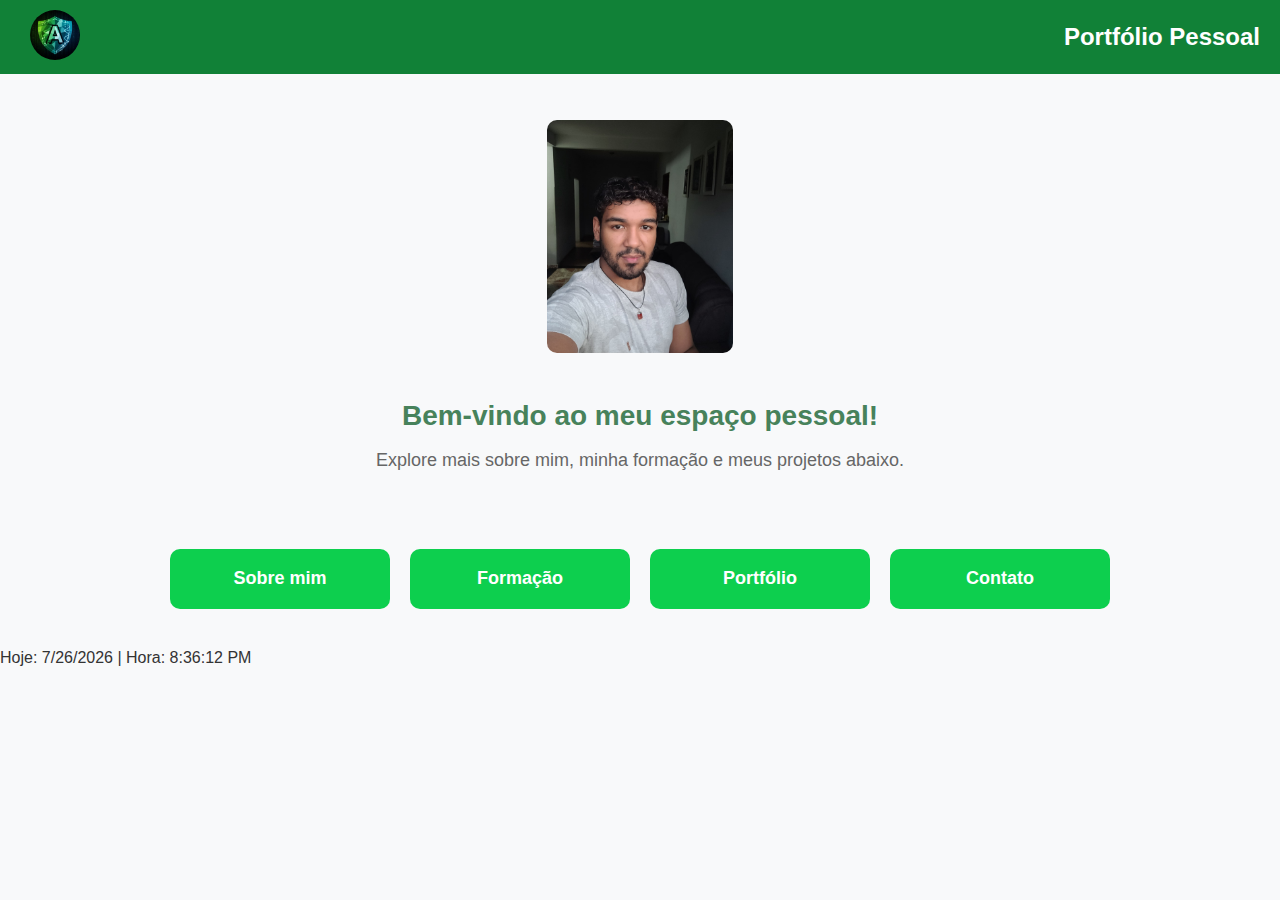
<file: index.html>
<!DOCTYPE html>
<html lang="pt-br">
<head>
    <meta charset="UTF-8">
    <meta name="viewport" content="width=device-width, initial-scale=1.0">
    <title>Portfólio Pessoal</title>
    <!-- Link para o arquivo CSS que define o estilo da página -->
    <link rel="stylesheet" type="text/css" href="estilomenu.css">
</head>
<body>
    <!-- Cabeçalho com logo e título do portfólio -->
    <header>
        <a href="index.html">
            <img src="Imagens/logo.jpg" alt="Logo do Portfólio" class="logo">
        </a>
        <h1>Portfólio Pessoal</h1>
    </header>

    <!-- Seção de boas-vindas -->
    <div class="estilo">
        <!-- Imagem de destaque da seção -->
        <img src="Imagens/menubanner.jpg" alt="Imagem de destaque" class="estilo-image">
        <h2>Bem-vindo ao meu espaço pessoal!</h2>
        <p>Explore mais sobre mim, minha formação e meus projetos abaixo.</p>
    </div>

    <!-- Container com links para outras páginas do portfólio -->
    <div class="container">
        <a href="Sobre mim/sobre.html" class="box">Sobre mim</a> 
        <a href="Formação/formação.html" class="box">Formação</a> 
        <a href="Portifólio/portifolio.html" class="box">Portfólio</a> 
        <a href="Contato/contato.html" class="box">Contato</a> 
    </div>

    <!-- Vincula o arquivo Javascript externo -->
    <script type="text/javascript" src="menu.js"></script>
</body>
</html>
</file>
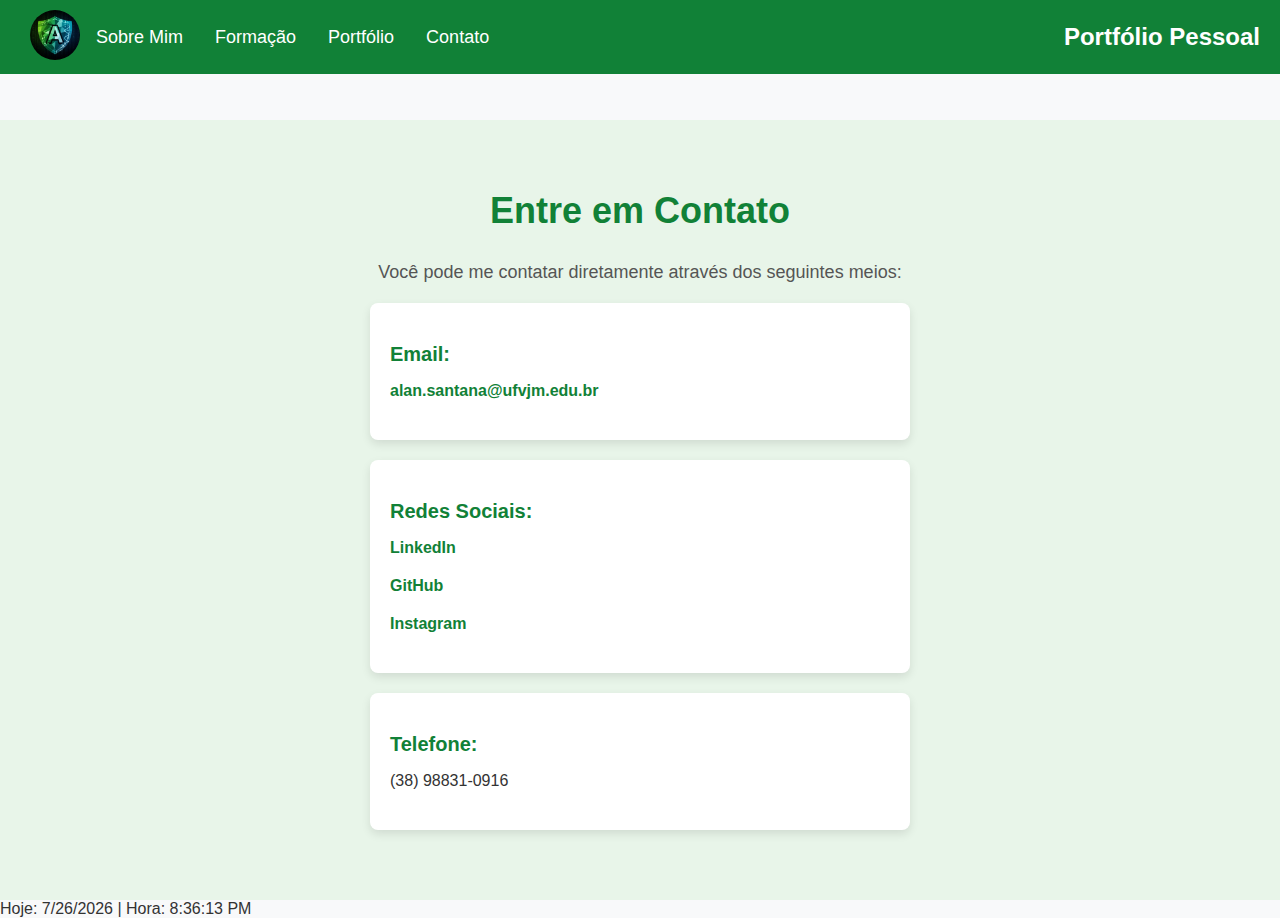
<file: Contato/contato.html>
<!DOCTYPE html>
<html lang="pt-br">
<head>
    <meta charset="UTF-8">
    <meta name="viewport" content="width=device-width, initial-scale=1.0">
    <title>Portfólio Pessoal</title>
    <link rel="stylesheet" type="text/css" href="estilocontato.css"> <!-- Vincula o arquivo CSS externo -->
</head>
<body>
    <!-- Cabeçalho -->
    <header>
        <div class="header-left">
            <!-- Logo com link para a página principal -->
            <a href="../index.html">
                <img src="../Imagens/logo.jpg" alt="Logo do Portfólio" class="logo">
            </a>
            <nav>
                <!-- Menu de navegação -->
                <ul>
                    <li><a href="../Sobre mim/sobre.html">Sobre Mim</a></li>
                    <li><a href="../Formação/formação.html">Formação</a></li>
                    <li><a href="../Portifólio/portifolio.html">Portfólio</a></li>
                    <li><a href="../Contato/contato.html">Contato</a></li>
                </ul>
            </nav>
        </div>
        <h1>Portfólio Pessoal</h1>
    </header>

    <!-- Seção de Contato -->
    <section id="contato" class="contato">
        <h2>Entre em Contato</h2> <!-- Título da seção -->
        <p>Você pode me contatar diretamente através dos seguintes meios:</p> <!-- Texto explicativo -->

        <!-- Informações de contato -->
        <div class="contato-info">
            <!-- Item de Email -->
            <div class="info-item">
                <h3>Email:</h3>
                <p><a href="mailto:seuemail@dominio.com">alan.santana@ufvjm.edu.br</a></p>
            </div>
            <!-- Item de Redes Sociais -->
            <div class="info-item">
                <h3>Redes Sociais:</h3>
                <p><a href="https://www.linkedin.com/in/alan-santana-dos-santos-3b7b38301/" target="_blank">LinkedIn</a></p>
                <p><a href="https://github.com/seunome" target="_blank">GitHub</a></p>
                <p><a href="https://www.instagram.com/alan_santana_santos/" target="_blank">Instagram</a></p>
            </div>
            <!-- Item de Telefone -->
            <div class="info-item">
                <h3>Telefone:</h3>
                <p>(38) 98831-0916</p>
            </div>
        </div>
    </section>
    <button onclick="voltarAoTopo()" id="botaoTopo" title="Voltar ao topo">↑</button>
    <script type="text/javascript" src="../menu.js"></script> <!-- Vincula o arquivo Javascript externo -->
</body>
</html>
</file>
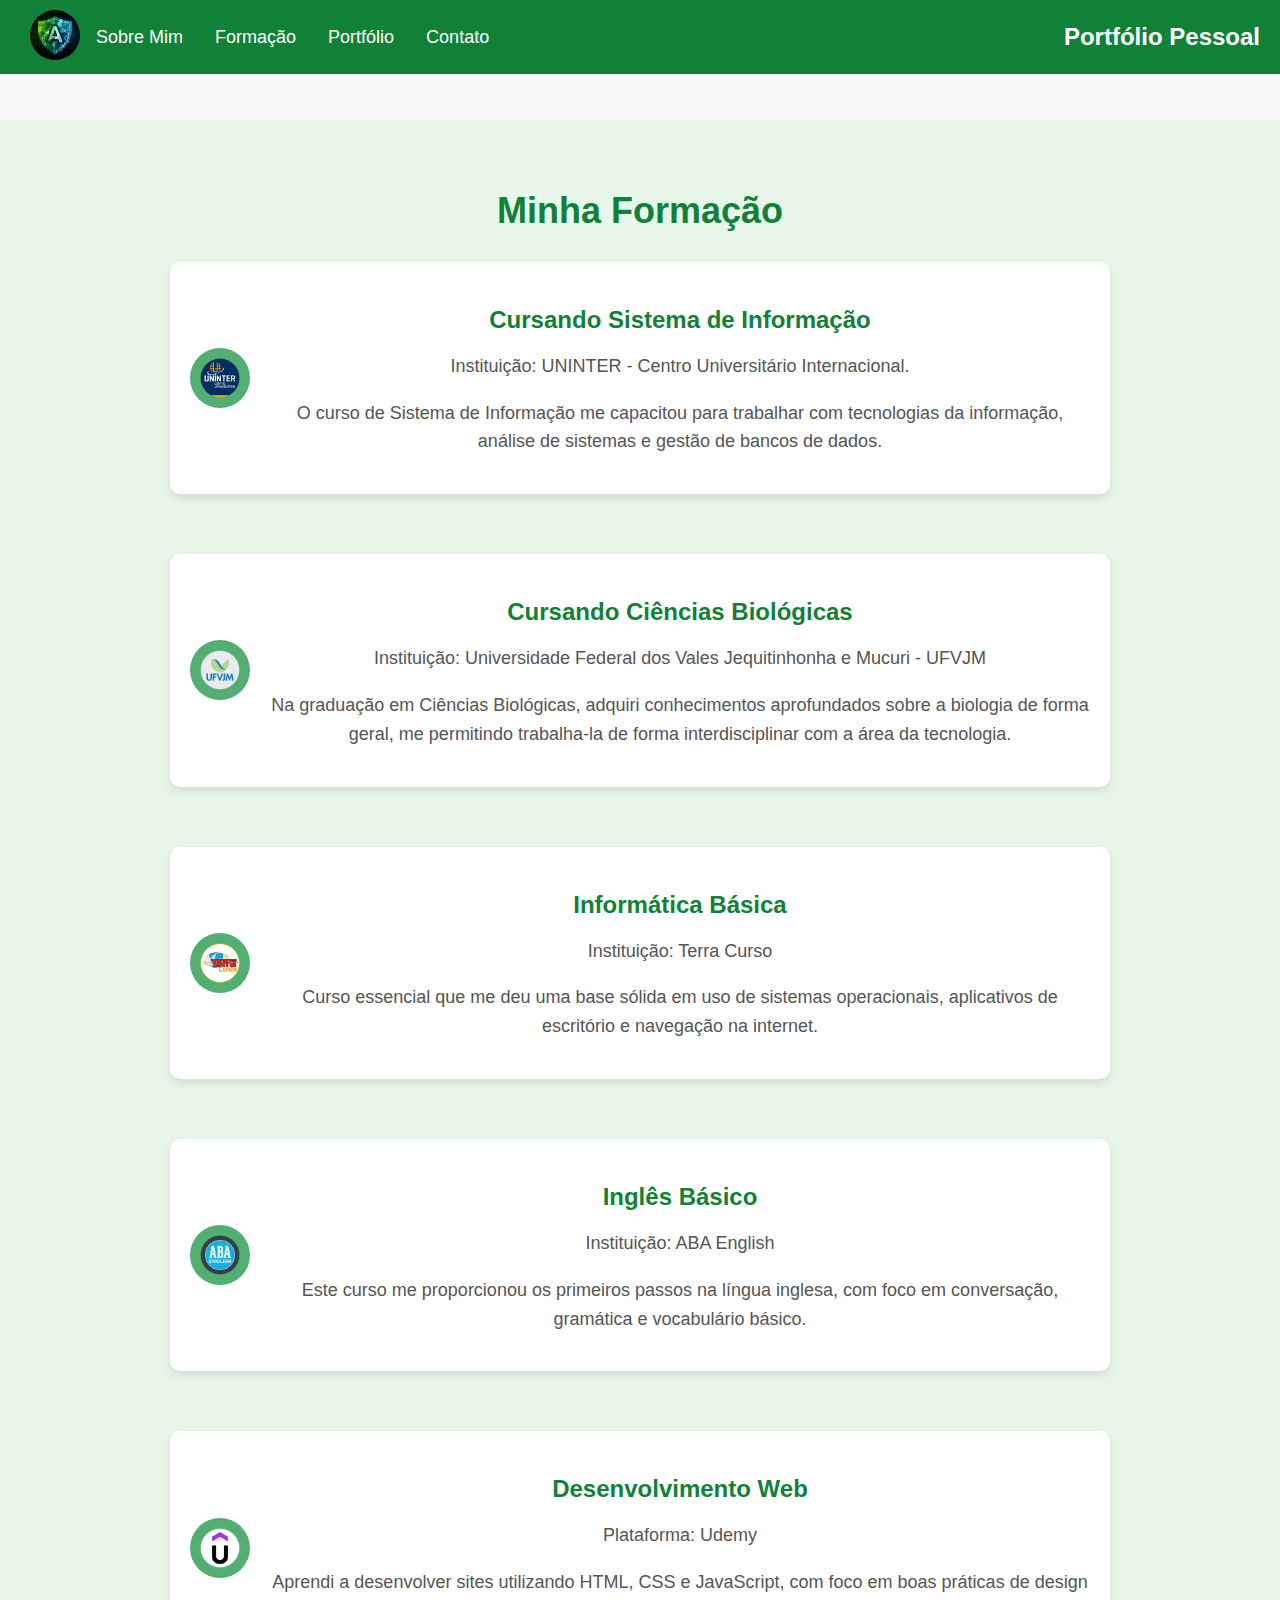
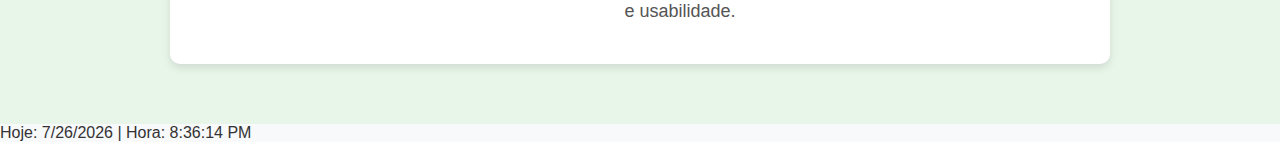
<file: Formação/formação.html>
<!DOCTYPE html>
<html lang="pt-br">
<head>
    <meta charset="UTF-8">
    <meta name="viewport" content="width=device-width, initial-scale=1.0">
    <title>Portfólio Pessoal</title>
    <link rel="stylesheet" type="text/css" href="estiloformação.css"> <!-- Vincula o arquivo CSS externo -->
</head>
<body>
    <!-- Cabeçalho -->
    <header>
        <div class="header-left">
            <!-- Link para a página principal -->
            <a href="../index.html">
                <!-- Logo do portfólio -->
                <img src="../Imagens/logo.jpg" alt="Logo do Portfólio" class="logo">
            </a>
            <nav>
                <!-- Menu de navegação -->
                <ul>
                    <li><a href="../Sobre mim/sobre.html">Sobre Mim</a></li>
                    <li><a href="../Formação/formação.html">Formação</a></li>
                    <li><a href="../Portifólio/portifolio.html">Portfólio</a></li>
                    <li><a href="../Contato/contato.html">Contato</a></li>
                </ul>
            </nav>
        </div>
        <h1>Portfólio Pessoal</h1> 
    </header>

    <!-- Seção de Formação -->
    <section id="formacao" class="formacao">
        <h2>Minha Formação</h2> 
        <div class="timeline"> 
            <!-- Item 1 - Curso de Sistema de Informação -->
            <div class="timeline-item">
                <div class="timeline-icon">
                    <img src="../Imagens/uninter.png" alt="Ícone Sistema de Informação"> 
                </div>
                <div class="timeline-content">
                    <h3>Cursando Sistema de Informação</h3> 
                    <p>Instituição: UNINTER - Centro Universitário Internacional.</p> 
                    <p>O curso de Sistema de Informação me capacitou para trabalhar com tecnologias da informação, análise de sistemas e gestão de bancos de dados.</p> <!-- Descrição do curso -->
                </div>
            </div>
            <!-- Item 2 - Curso de Ciências Biológicas -->
            <div class="timeline-item">
                <div class="timeline-icon">
                    <img src="../Imagens/ufvjm.png" alt="Ícone Ciências Biológicas">
                </div>
                <div class="timeline-content">
                    <h3>Cursando Ciências Biológicas</h3>
                    <p>Instituição: Universidade Federal dos Vales Jequitinhonha e Mucuri - UFVJM</p>
                    <p>Na graduação em Ciências Biológicas, adquiri conhecimentos aprofundados sobre a biologia de forma geral, me permitindo trabalha-la de forma interdisciplinar com a área da tecnologia.</p>
                </div>
            </div>
            <!-- Item 3 - Curso de Informática Básica -->
            <div class="timeline-item">
                <div class="timeline-icon">
                    <img src="../Imagens/terra.png" alt="Ícone Informática Básica">
                </div>
                <div class="timeline-content">
                    <h3>Informática Básica</h3>
                    <p>Instituição: Terra Curso</p>
                    <p>Curso essencial que me deu uma base sólida em uso de sistemas operacionais, aplicativos de escritório e navegação na internet.</p>
                </div>
            </div>
            <!-- Item 4 - Curso de Inglês Básico -->
            <div class="timeline-item">
                <div class="timeline-icon">
                    <img src="../Imagens/aba.png" alt="Ícone Inglês Básico">
                </div>
                <div class="timeline-content">
                    <h3>Inglês Básico</h3>
                    <p>Instituição: ABA English</p>
                    <p>Este curso me proporcionou os primeiros passos na língua inglesa, com foco em conversação, gramática e vocabulário básico.</p>
                </div>
            </div>
            <!-- Item 5 - Curso de Desenvolvimento Web -->
            <div class="timeline-item">
                <div class="timeline-icon">
                    <img src="../Imagens/undemy.png" alt="Ícone Desenvolvimento Web">
                </div>
                <div class="timeline-content">
                    <h3>Desenvolvimento Web</h3>
                    <p>Plataforma: Udemy</p>
                    <p>Aprendi a desenvolver sites utilizando HTML, CSS e JavaScript, com foco em boas práticas de design e usabilidade.</p>
                </div>
            </div>
        </div>
    </section>

    <!-- Botão Voltar ao Topo -->
    <button onclick="voltarAoTopo()" id="botaoTopo" title="Voltar ao topo">↑</button>

    <script type="text/javascript" src="../"></script> <!-- Vincula o arquivo Javascript externo -->

 
    <script type="text/javascript" src="../menu.js"></script> <!-- Vincula o arquivo Javascript externo -->
</body>
</html>
</file>
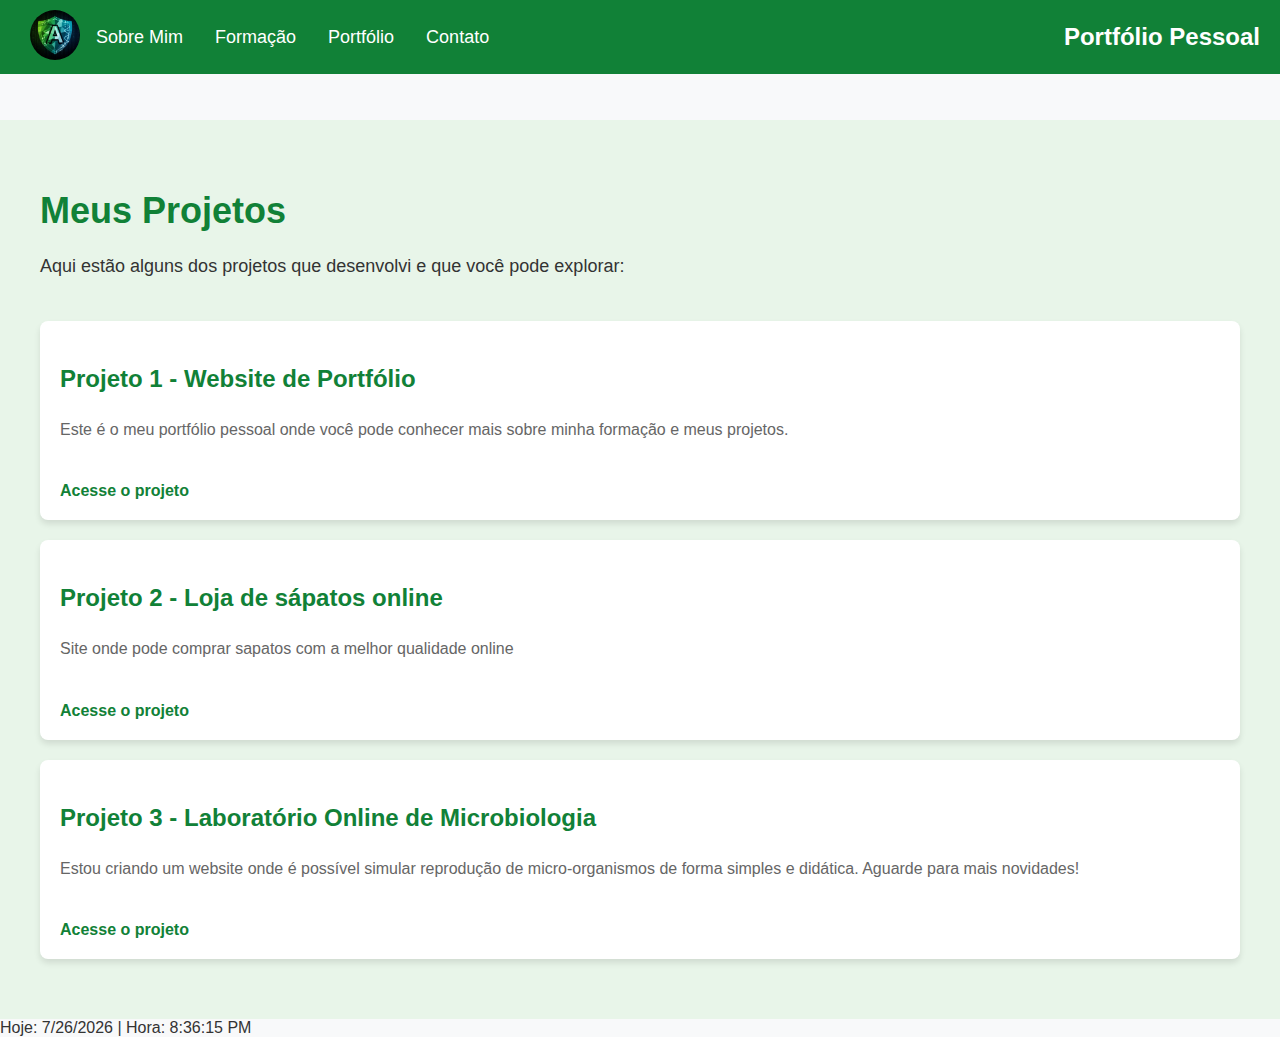
<file: Portifólio/portifolio.html>
<!DOCTYPE html>
<html lang="pt-br">
<head>
    <meta charset="UTF-8">
    <meta name="viewport" content="width=device-width, initial-scale=1.0">
    <title>Portfólio Pessoal</title>
    <!-- Link para o arquivo CSS que define o estilo da página -->
    <link rel="stylesheet" type="text/css" href="estiloportifolio.css">
</head>
<body>
    <!-- Cabeçalho com logo e navegação -->
    <header>
        <div class="header-left">
            <a href="../index.html">
                <img src="../Imagens/logo.jpg" alt="Logo do Portfólio" class="logo">
            </a>
            <nav>
                <!-- Menu de navegação com links para as páginas do portfólio -->
                <ul>
                    <li><a href="../Sobre mim/sobre.html">Sobre Mim</a></li>
                    <li><a href="../Formação/formação.html">Formação</a></li>
                    <li><a href="../Portifólio/portifolio.html">Portfólio</a></li>
                    <li><a href="../Contato/contato.html">Contato</a></li>
                </ul>
            </nav>
        </div>
        <!-- Título principal do portfólio -->
        <h1>Portfólio Pessoal</h1>
    </header>

    <!-- Seção de Portfólio com os projetos -->
    <section id="portfolio" class="portfolio">
        <div class="portfolio-content">
            <h2>Meus Projetos</h2>
            <p>Aqui estão alguns dos projetos que desenvolvi e que você pode explorar:</p>
            
            <!-- Projeto 1 -->
            <div class="project">
                <h3>Projeto 1 - Website de Portfólio</h3>
                <p>Este é o meu portfólio pessoal onde você pode conhecer mais sobre minha formação e meus projetos.</p>
                <a href="https://sendyo.github.io/alanportifolio/" target="_blank">Acesse o projeto</a>
            </div>

            <!-- Projeto 2 -->
            <div class="project">
                <h3>Projeto 2 - Loja de sápatos online</h3>
                <p>Site onde pode comprar sapatos com a melhor qualidade online</p>
                <a href="https://link-do-projeto2.com" target="_blank">Acesse o projeto</a>
            </div>

            <!-- Projeto 3 -->
            <div class="project">
                <h3>Projeto 3 - Laboratório Online de Microbiologia</h3>
                <p>Estou criando um website onde é possível simular reprodução de micro-organismos de forma simples e didática. Aguarde para mais novidades!</p>
                <a href="https://link-do-projeto3.com" target="_blank">Acesse o projeto</a>
            </div>
        </div>
    </section>


     <!-- Botão Voltar ao Topo -->
     <button onclick="voltarAoTopo()" id="botaoTopo" title="Voltar ao topo">↑</button>

    <!-- Vincula o arquivo Javascript externo -->
    <script type="text/javascript" src="../menu.js"></script>
</body>
</html>
</file>
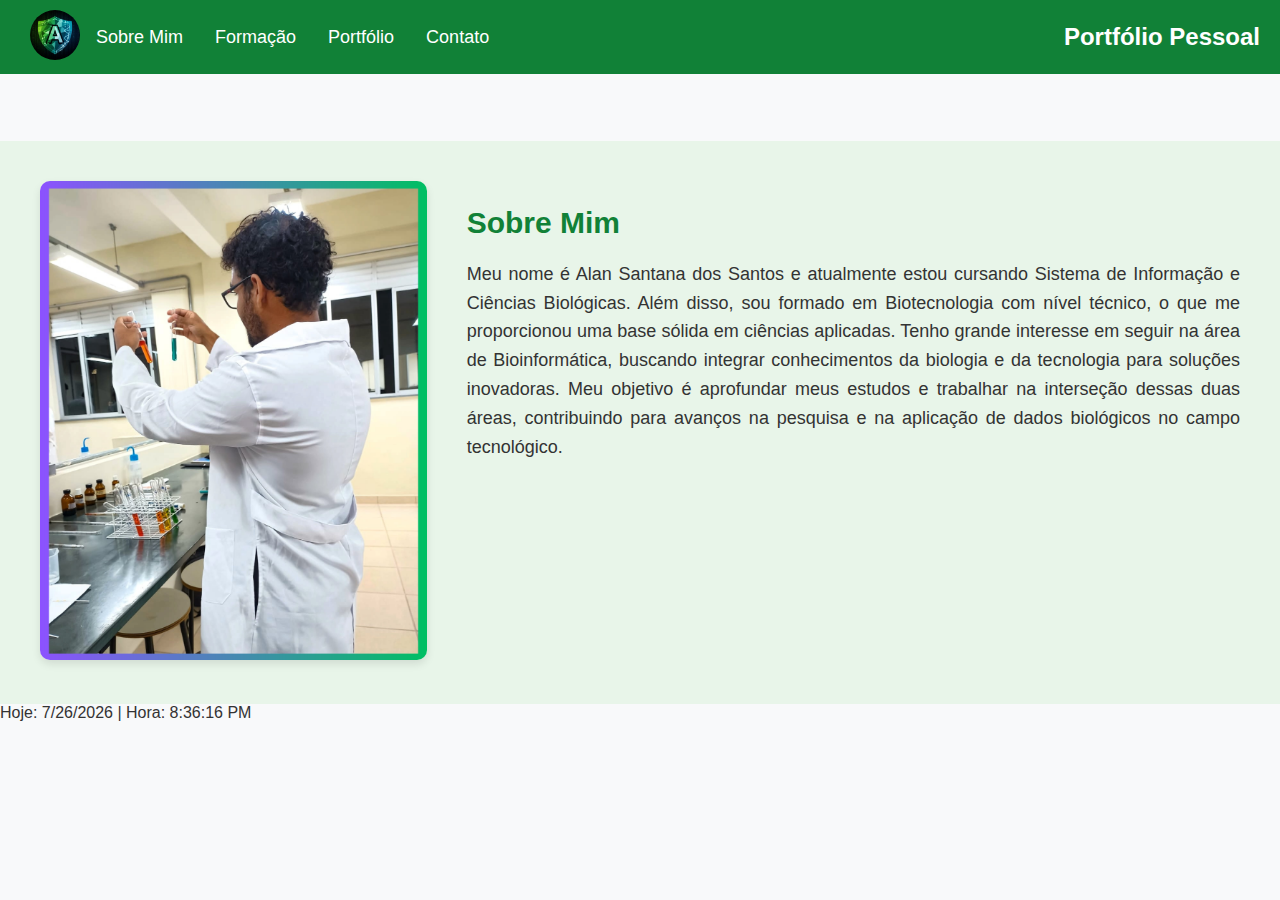
<file: Sobre mim/sobre.html>
<!DOCTYPE html>
<html lang="pt-br">
<head>
    <meta charset="UTF-8">
    <meta name="viewport" content="width=device-width, initial-scale=1.0">
    <title>Portfólio Pessoal</title>
    <!-- Botão para alternar entre o modo claro e escuro -->
    <button id="darkModeToggle">Alternar Modo</button>
    <!-- Link para o arquivo CSS que define o estilo da página -->
    <link rel="stylesheet" type="text/css" href="sobre.css">
</head>
<body>
    <!-- Cabeçalho com logo e navegação -->
    <header>
        <div class="header-left">
            <a href="../index.html">
                <img src="../Imagens/logo.jpg" alt="Logo do Portfólio" class="logo">
            </a>
            <nav>
                <!-- Menu de navegação com links para as páginas do portfólio -->
                <ul>
                    <li><a href="sobre.html">Sobre Mim</a></li>
                    <li><a href="../Formação/formação.html">Formação</a></li>
                    <li><a href="../Portifólio/portifolio.html">Portfólio</a></li>
                    <li><a href="../Contato/contato.html">Contato</a></li>
                </ul>
            </nav>
        </div>
        <!-- Título principal do portfólio -->
        <h1>Portfólio Pessoal</h1>
    </header>
    
    <!-- Seção Sobre Mim -->
    <section id="sobre-mim" class="sobre-mim">
        <div class="sobre-mim-conteudo">
            <div class="imagem-sobre">
                <img src="../Imagens/sobrebanner.png" alt="Imagem sobre mim" class="imagem-sobre-mim">
            </div>
            <div class="texto-sobre">
                <h2>Sobre Mim</h2>
                <p>
                    Meu nome é Alan Santana dos Santos e atualmente estou cursando Sistema de Informação e 
                    Ciências Biológicas. Além disso, sou formado em Biotecnologia com nível técnico, o que 
                    me proporcionou uma base sólida em ciências aplicadas. Tenho grande interesse em seguir 
                    na área de Bioinformática, buscando integrar conhecimentos da biologia e da tecnologia para 
                    soluções inovadoras. Meu objetivo é aprofundar meus estudos e trabalhar na interseção dessas duas áreas, 
                    contribuindo para avanços na pesquisa e na aplicação de dados biológicos no campo tecnológico.
                </p>
            </div>
        </div>
    </section>

    <!-- Vincula o arquivo Javascript externo -->
    <script type="text/javascript" src="../menu.js"></script>
</body>
</html>
</file>
<file: estilomenu.css>
/* Estilos gerais do corpo da página */
body {
    font-family: 'Arial', sans-serif; /* Define a fonte da página */
    margin: 0;
    padding: 0;
    background-color: #f8f9fa; /* Cor de fundo da página */
    color: #333; /* Cor do texto */
}

/* Estilo para o cabeçalho da página */
header {
    display: flex; /* Usa o layout flexível */
    align-items: center; /* Alinha os itens verticalmente */
    justify-content: space-between; /* Espaçamento entre os itens */
    position: fixed; /* Fixa o cabeçalho no topo da página */
    top: 0;
    left: 0;
    width: calc(100% - 50px); /* Ajusta a largura do cabeçalho */
    padding: 10px 30px; /* Espaçamento interno */
    background-color: #118137; /* Cor de fundo do cabeçalho */
    color: #ffffff; /* Cor do texto */
    z-index: 1000; /* Garante que o cabeçalho esteja acima de outros elementos */
}

/* Estilo para a logo dentro do cabeçalho */
header .logo {
    width: 50px;
    height: 50px;
    border-radius: 50%; /* Faz a imagem ficar circular */
}

/* Estilo para o título do cabeçalho */
header h1 {
    font-size: 24px;
    margin: 0;
}

/* Estilo para o botão de alternância de modo escuro */
button#darkModeToggle {
    background-color: #ffffff; /* Cor de fundo */
    color: #118137; /* Cor do texto */
    border: none;
    padding: 8px 16px; /* Espaçamento interno */
    border-radius: 5px;
    cursor: pointer; /* Cursor de mão ao passar por cima */
    font-size: 16px;
    transition: background-color 0.3s ease, color 0.3s ease; /* Transição suave */
}

/* Efeito de hover no botão de alternância */
button#darkModeToggle:hover {
    background-color: #4caf50; /* Altera a cor do fundo */
    color: #ffffff; /* Altera a cor do texto */
}

/* Estilo para a seção de boas-vindas */
.estilo {
    margin-top: 100px; /* Espaçamento para evitar sobreposição com o cabeçalho fixo */
    text-align: center; /* Centraliza o texto */
    padding: 20px;
}

/* Estilo para a imagem da seção de boas-vindas */
.estilo-image {
    width: 15%; /* Define a largura da imagem */
    max-height: 400px; /* Altura máxima da imagem */
    object-fit: cover; /* Garante que a imagem preencha o espaço */
    border-radius: 10px; /* Bordas arredondadas */
    margin-bottom: 20px; /* Espaçamento abaixo da imagem */
}

/* Estilo para o título da seção de boas-vindas */
.estilo h2 {
    font-size: 28px;
    margin-bottom: 10px;
    color: #47825b;
}

/* Estilo para o parágrafo da seção de boas-vindas */
.estilo p {
    font-size: 18px;
    color: #666;
}

/* Estilo para o container de links */
.container {
    display: flex; /* Layout flexível */
    flex-wrap: wrap; /* Permite que os itens se ajustem em várias linhas */
    justify-content: center; /* Centraliza os itens */
    gap: 20px; /* Espaçamento entre os itens */
    margin: 40px 20px; /* Margens ao redor do container */
}

/* Estilo para os links, transformando-os em botões */
.box {
    width: 220px; /* Largura do botão */
    height: 60px; /* Altura do botão */
    background-color: #0dcf4e; /* Cor de fundo */
    color: white; /* Cor do texto */
    display: flex; /* Layout flexível dentro do botão */
    align-items: center; /* Alinha o conteúdo verticalmente */
    justify-content: center; /* Centraliza o conteúdo horizontalmente */
    border-radius: 10px; /* Bordas arredondadas */
    cursor: pointer; /* Cursor de mão ao passar por cima */
    text-decoration: none; /* Remove o sublinhado do link */
    font-size: 18px;
    font-weight: bold;
    transition: transform 0.3s, background-color 0.3s; /* Transições suaves */
}

/* Efeito de hover no link */
.box:hover {
    background-color: #0056b3; /* Altera a cor do fundo */
    transform: scale(1.1); /* Aumenta o tamanho do botão ao passar o mouse */
}

/* Estilos responsivos para telas menores */
@media (max-width: 768px) {
    header {
        flex-direction: column; /* Alinha os itens do cabeçalho verticalmente */
        text-align: center; /* Centraliza o texto */
    }

    .container {
        flex-direction: column; /* Organiza os links verticalmente */
    }

    .estilo h2 {
        font-size: 22px; /* Ajusta o tamanho do título */
    }
}
</file>
<file: Contato/estilocontato.css>
/* Estilos Gerais */
body {
    font-family: 'Arial', sans-serif; /* Define a fonte do texto */
    margin: 0;
    padding: 0;
    background-color: #f8f9fa; /* Cor de fundo da página */
    color: #333; /* Cor do texto */
}

/* Estilos do Cabeçalho */
header {
    display: flex;
    justify-content: space-between; /* Distribui o conteúdo no cabeçalho */
    align-items: center;
    position: fixed;
    top: 0;
    left: 0;
    width: calc(100% - 50px); /* Ajusta a largura do cabeçalho */
    padding: 10px 30px;
    background-color: #118137; /* Cor de fundo verde */
    color: #ffffff; /* Cor do texto */
    z-index: 1000; /* Garante que o cabeçalho fique acima de outros elementos */
}

.header-left {
    display: flex;
    align-items: center;
}

header .logo {
    width: 50px;
    height: 50px;
    border-radius: 50%; /* Torna a imagem circular */
}

nav {
    display: flex;
    gap: 20px; /* Espaçamento entre os itens do menu */
}

nav ul {
    list-style: none;
    display: flex;
    margin: 0;
    padding: 0;
}

nav ul li {
    margin: 0;
}

nav ul li a {
    color: #ffffff; /* Cor dos links */
    text-decoration: none;
    font-size: 18px;
    padding: 8px 16px;
    border-radius: 5px;
    transition: background-color 0.3s ease; /* Efeito de transição ao passar o mouse */
}

nav ul li a:hover {
    background-color: #4caf50; /* Cor de fundo ao passar o mouse */
}

header h1 {
    font-size: 24px;
    margin: 0;
    padding-left: 20px;
}

/* Estilos da Seção de Contato */
.contato {
    margin-top: 120px; /* Ajuste para evitar sobreposição com o cabeçalho fixo */
    padding: 40px 20px;
    background-color: #e8f5e9; /* Cor de fundo clara */
    text-align: center;
}

.contato h2 {
    font-size: 36px;
    color: #118137; /* Cor do título */
    margin-bottom: 30px;
}

.contato p {
    font-size: 18px;
    color: #555; /* Cor do texto */
    margin-bottom: 20px;
}

/* Estilo das Informações de Contato */
.contato-info {
    display: flex;
    flex-direction: column; /* Exibe os itens de contato verticalmente */
    align-items: center;
    gap: 20px;
    margin-bottom: 30px;
}

.info-item {
    background-color: #ffffff; /* Cor de fundo dos itens de contato */
    padding: 20px;
    border-radius: 8px;
    box-shadow: 0 4px 10px rgba(0, 0, 0, 0.1); /* Sombra suave ao redor dos itens */
    width: 80%;
    max-width: 500px;
    text-align: left; /* Alinha o texto à esquerda */
}

.info-item h3 {
    font-size: 20px;
    color: #118137; /* Cor do título dentro dos itens de contato */
    margin-bottom: 10px;
}

.info-item p {
    font-size: 16px;
    color: #333; /* Cor do texto */
}

.info-item a {
    color: #118137; /* Cor dos links */
    text-decoration: none;
    font-weight: bold; /* Deixa o link em negrito */
}

.info-item a:hover {
    color: #53ae72; /* Cor do link ao passar o mouse */
}

/* Estilo do Botão Voltar ao Topo */
#botaoTopo {
    position: fixed;
    bottom: 20px;
    right: 20px;
    background-color: #118137;
    color: white;
    border: none;
    border-radius: 5px;
    padding: 10px 15px;
    font-size: 18px;
    cursor: pointer;
    display: none; /* Esconde o botão por padrão */
    transition: background-color 0.3s ease;
}

#botaoTopo:hover {
    background-color: #4caf50;
}
</file>
<file: Formação/estiloformação.css>
/* Estilos Gerais */
body {
    font-family: 'Arial', sans-serif; /* Define a fonte */
    margin: 0;
    padding: 0;
    background-color: #f8f9fa; /* Cor de fundo clara */
    color: #333; /* Cor do texto */
}

/* Estilos do Cabeçalho */
header {
    display: flex;
    justify-content: space-between; /* Espaça logo e menu */
    align-items: center;
    position: fixed;
    top: 0;
    left: 0;
    width: calc(100% - 50px); /* Ajusta a largura do cabeçalho */
    padding: 10px 30px;
    background-color: #118137; /* Cor de fundo verde */
    color: #ffffff; /* Cor do texto */
    z-index: 1000; /* Garante que o cabeçalho fique acima de outros elementos */
}

.header-left {
    display: flex;
    align-items: center;
}

header .logo {
    width: 50px;
    height: 50px;
    border-radius: 50%; /* Deixa a logo redonda */
}

nav {
    display: flex;
    gap: 20px; /* Espaçamento entre os itens do menu */
}

nav ul {
    list-style: none;
    display: flex;
    margin: 0;
    padding: 0;
}

nav ul li {
    margin: 0;
}

nav ul li a {
    color: #ffffff; /* Cor dos links */
    text-decoration: none;
    font-size: 18px;
    padding: 8px 16px;
    border-radius: 5px;
    transition: background-color 0.3s ease; /* Efeito de transição ao passar o mouse */
}

nav ul li a:hover {
    background-color: #4caf50; /* Cor de fundo ao passar o mouse */
}

header h1 {
    font-size: 24px;
    margin: 0;
    padding-left: 20px;
}

/* Estilos da Seção Formação */
.formacao {
    margin-top: 120px; /* Espaço para o cabeçalho fixo */
    padding: 40px 20px;
    background-color: #e8f5e9; /* Cor de fundo clara */
    text-align: center;
}

.formacao h2 {
    font-size: 36px;
    color: #118137; /* Cor verde */
    margin-bottom: 30px;
}

/* Linha do Tempo */
.timeline {
    display: flex;
    flex-direction: column;
    align-items: center;
    gap: 40px;
}

.timeline-item {
    display: flex;
    flex-direction: row; /* Exibe os itens na horizontal */
    align-items: center;
    background-color: #ffffff;
    box-shadow: 0 4px 8px rgba(0, 0, 0, 0.1); /* Sombra ao redor dos itens */
    border-radius: 10px;
    padding: 20px;
    max-width: 900px;
    width: 100%;
    margin-bottom: 20px; /* Espaçamento entre os itens */
}

.timeline-icon {
    width: 60px;
    height: 60px;
    background-color: #53ae72; /* Cor de fundo do ícone */
    border-radius: 50%; /* Ícone circular */
    display: flex;
    justify-content: center;
    align-items: center;
    margin-right: 20px;
}

.timeline-icon img {
    width: 40px;
    height: 40px;
}

.timeline-content {
    flex: 1;
}

.timeline-content h3 {
    font-size: 24px;
    color: #118137;
    margin-bottom: 10px;
}

.timeline-content p {
    font-size: 18px;
    color: #555; /* Cor do texto das descrições */
    line-height: 1.6;
}

/* Responsividade */
@media (max-width: 768px) {
    .timeline-item {
        flex-direction: column; /* Coloca os itens na vertical em telas menores */
        align-items: center;
    }

    .timeline-icon {
        margin-bottom: 15px; /* Espaço entre o ícone e o conteúdo */
    }

    .timeline-content {
        text-align: center; /* Centraliza o conteúdo em telas pequenas */
    }
}

/* Estilo do Botão Voltar ao Topo */
#botaoTopo {
    position: fixed;
    bottom: 20px;
    right: 20px;
    background-color: #118137;
    color: white;
    border: none;
    border-radius: 5px;
    padding: 10px 15px;
    font-size: 18px;
    cursor: pointer;
    display: none; /* Esconde o botão por padrão */
    transition: background-color 0.3s ease;
}

#botaoTopo:hover {
    background-color: #4caf50;
}
</file>
<file: Portifólio/estiloportifolio.css>
/* Estilos gerais do corpo da página */
body {
    font-family: 'Arial', sans-serif; /* Define a fonte da página */
    margin: 0;
    padding: 0;
    background-color: #f8f9fa; /* Cor de fundo da página */
    color: #333; /* Cor do texto */
}

/* Estilo para o cabeçalho */
header {
    display: flex; /* Usa o layout flexível */
    justify-content: space-between; /* Espaçamento entre os itens */
    align-items: center; /* Alinha os itens verticalmente */
    position: fixed; /* Fixa o cabeçalho no topo da página */
    top: 0;
    left: 0;
    width: calc(100% - 50px); /* Ajusta a largura do cabeçalho */
    padding: 10px 30px;
    background-color: #118137; /* Cor de fundo do cabeçalho */
    color: #ffffff; /* Cor do texto */
    z-index: 1000; /* Garante que o cabeçalho esteja acima de outros elementos */
}

/* Estilo para o lado esquerdo do cabeçalho (logo e menu) */
.header-left {
    display: flex; /* Alinha logo e menu horizontalmente */
    align-items: center;
}

/* Estilo para a logo do cabeçalho */
header .logo {
    width: 50px;
    height: 50px;
    border-radius: 50%; /* Faz a imagem ficar circular */
}

/* Estilo para o menu de navegação */
nav {
    display: flex; /* Usa layout flexível para os links */
    gap: 20px; /* Espaçamento entre os links */
}

/* Estilo para a lista de navegação */
nav ul {
    list-style: none; /* Remove os marcadores da lista */
    display: flex; /* Alinha os itens horizontalmente */
    margin: 0;
    padding: 0;
}

/* Estilo para cada item da lista no menu */
nav ul li {
    margin: 0;
}

/* Estilo para os links de navegação */
nav ul li a {
    color: #ffffff; /* Cor do texto */
    text-decoration: none; /* Remove o sublinhado do link */
    font-size: 18px; /* Tamanho da fonte */
    padding: 8px 16px; /* Espaçamento interno */
    border-radius: 5px; /* Bordas arredondadas */
    transition: background-color 0.3s ease; /* Transição suave na cor de fundo */
}

/* Efeito de hover nos links de navegação */
nav ul li a:hover {
    background-color: #4caf50; /* Altera a cor de fundo quando o link é hovered */
}

/* Estilo para o título principal do portfólio */
header h1 {
    font-size: 24px;
    margin: 0;
    padding-left: 20px; /* Espaçamento à esquerda */
}

/* Estilo para a seção de Portfólio */
.portfolio {
    margin-top: 120px; /* Espaço para o header fixo */
    padding: 40px;
    background-color: #e8f5e9; /* Cor de fundo da seção */
}

/* Estilo para o conteúdo da seção de Portfólio */
.portfolio-content {
    max-width: 1200px; /* Largura máxima */
    margin: 0 auto; /* Centraliza o conteúdo */
}

/* Estilo para o título da seção de projetos */
.portfolio-content h2 {
    font-size: 36px;
    color: #118137;
    margin-bottom: 20px;
}

/* Estilo para o parágrafo da seção de projetos */
.portfolio-content p {
    font-size: 18px;
    line-height: 1.6; /* Espaçamento entre as linhas */
    margin-bottom: 40px;
}

/* Estilo para cada projeto no portfólio */
.project {
    background-color: #ffffff; /* Cor de fundo */
    padding: 20px; /* Espaçamento interno */
    margin-bottom: 20px; /* Espaçamento entre os projetos */
    border-radius: 8px; /* Bordas arredondadas */
    box-shadow: 0 4px 6px rgba(0, 0, 0, 0.1); /* Sombra suave */
}

/* Estilo para o título de cada projeto */
.project h3 {
    font-size: 24px;
    color: #118137;
}

/* Estilo para o parágrafo de cada projeto */
.project p {
    font-size: 16px;
    color: #666;
}

/* Estilo para os links dentro de cada projeto */
.project a {
    color: #118137; /* Cor do link */
    text-decoration: none; /* Remove o sublinhado */
    font-weight: bold; /* Deixa o texto em negrito */
    font-size: 16px; /* Tamanho da fonte */
    transition: color 0.3s ease; /* Transição suave na cor */
}

/* Efeito de hover no link de cada projeto */
.project a:hover {
    color: #4caf50; /* Altera a cor do link quando hovered */
}

/* Estilos responsivos para telas menores */
@media (max-width: 768px) {
    /* Ajuste do padding para a seção de Portfólio em telas menores */
    .portfolio-content {
        padding: 20px;
    }

    /* Ajuste do padding nos projetos em telas menores */
    .project {
        padding: 15px;
    }
}


/* Estilo do Botão Voltar ao Topo */
#botaoTopo {
    position: fixed;
    bottom: 20px;
    right: 20px;
    background-color: #118137;
    color: white;
    border: none;
    border-radius: 5px;
    padding: 10px 15px;
    font-size: 18px;
    cursor: pointer;
    display: none; /* Esconde o botão por padrão */
    transition: background-color 0.3s ease;
}

#botaoTopo:hover {
    background-color: #4caf50;
}
</file>
<file: Sobre mim/sobre.css>
/* Estilos gerais do corpo da página */
body {
    font-family: 'Arial', sans-serif; /* Define a fonte da página */
    margin: 0;
    padding: 0;
    background-color: #f8f9fa; /* Cor de fundo da página */
    color: #333; /* Cor do texto */
}

/* Estilo para o cabeçalho */
header {
    display: flex; /* Usa o layout flexível */
    justify-content: space-between; /* Espaçamento entre os itens */
    align-items: center; /* Alinha os itens verticalmente */
    position: fixed; /* Fixa o cabeçalho no topo da página */
    top: 0;
    left: 0;
    width: calc(100% - 50px); /* Ajusta a largura do cabeçalho */
    padding: 10px 30px;
    background-color: #118137; /* Cor de fundo do cabeçalho */
    color: #ffffff; /* Cor do texto */
    z-index: 1000; /* Garante que o cabeçalho esteja acima de outros elementos */
}

/* Estilo para o lado esquerdo do cabeçalho (logo e menu) */
.header-left {
    display: flex; /* Alinha logo e menu horizontalmente */
    align-items: center;
}

/* Estilo para a logo do cabeçalho */
header .logo {
    width: 50px;
    height: 50px;
    border-radius: 50%; /* Faz a imagem ficar circular */
}

/* Estilo para o menu de navegação */
nav {
    display: flex; /* Usa layout flexível para os links */
    gap: 20px; /* Espaçamento entre os links */
}

/* Estilo para a lista de navegação */
nav ul {
    list-style: none; /* Remove os marcadores da lista */
    display: flex; /* Alinha os itens horizontalmente */
    margin: 0;
    padding: 0;
}

/* Estilo para cada item da lista no menu */
nav ul li {
    margin: 0;
}

/* Estilo para os links de navegação */
nav ul li a {
    color: #ffffff; /* Cor do texto */
    text-decoration: none; /* Remove o sublinhado do link */
    font-size: 18px; /* Tamanho da fonte */
    padding: 8px 16px; /* Espaçamento interno */
    border-radius: 5px; /* Bordas arredondadas */
    transition: background-color 0.3s ease; /* Transição suave na cor de fundo */
}

/* Efeito de hover nos links de navegação */
nav ul li a:hover {
    background-color: #4caf50; /* Altera a cor de fundo quando o link é hovered */
}

/* Estilo para o título principal do portfólio */
header h1 {
    font-size: 24px;
    margin: 0;
    padding-left: 20px; /* Espaçamento à esquerda */
}

/* Estilo para a seção Sobre Mim */
.sobre-mim {
    display: flex; /* Usa layout flexível para alinhar os itens */
    flex-direction: row; /* Alinha os itens horizontalmente */
    justify-content: space-between; /* Espaçamento entre os itens */
    align-items: center; /* Alinha os itens verticalmente */
    margin-top: 120px; /* Espaço para o header fixo */
    padding: 40px;
    background-color: #e8f5e9; /* Cor de fundo da seção */
}

/* Estilo para o conteúdo da seção sobre mim */
.sobre-mim-conteudo {
    display: flex; /* Layout flexível */
    flex-direction: row; /* Alinha os itens horizontalmente */
    gap: 40px; /* Espaçamento entre a imagem e o texto */
    max-width: 1200px; /* Largura máxima */
    margin: 0 auto; /* Centraliza o conteúdo */
}

/* Estilo para a imagem sobre mim */
.imagem-sobre {
    flex: 1; /* A imagem ocupa 1 parte do espaço disponível */
}

.imagem-sobre-mim {
    width: 100%; /* A imagem ocupa toda a largura do seu contêiner */
    height: auto; /* Mantém a proporção da imagem */
    border-radius: 10px; /* Bordas arredondadas */
    box-shadow: 0 4px 8px rgba(0, 0, 0, 0.1); /* Sombra suave */
}

/* Estilo para o texto sobre mim */
.texto-sobre {
    flex: 2; /* O texto ocupa 2 partes do espaço disponível */
    text-align: justify; /* Alinha o texto justificado */
}

/* Estilo para o título da seção sobre mim */
.texto-sobre h2 {
    font-size: 30px;
    margin-bottom: 20px;
    color: #118137; /* Cor verde para o título */
}

/* Estilo para o parágrafo da seção sobre mim */
.texto-sobre p {
    font-size: 18px;
    line-height: 1.6; /* Espaçamento entre as linhas */
}

/* Estilos responsivos para telas menores */
@media (max-width: 768px) {
    /* Ajuste do layout para telas menores */
    .sobre-mim-conteudo {
        flex-direction: column; /* Alinha os itens verticalmente */
        align-items: center; /* Centraliza os itens */
    }

    /* Ajuste do tamanho da imagem */
    .imagem-sobre-mim {
        width: 80%; /* A imagem ocupa 80% da largura */
        max-width: 500px; /* Largura máxima da imagem */
    }

    /* Ajuste do alinhamento do texto */
    .texto-sobre {
        text-align: center; /* Centraliza o texto */
    }

    /* Estilo do menu de navegação em telas menores */
    nav ul {
        flex-direction: column; /* Alinha os itens verticalmente */
    }

    /* Ajuste do título do portfólio em telas menores */
    header h1 {
        padding-left: 0;
        text-align: center; /* Centraliza o título */
        margin-top: 10px;
    }
}
</file>
